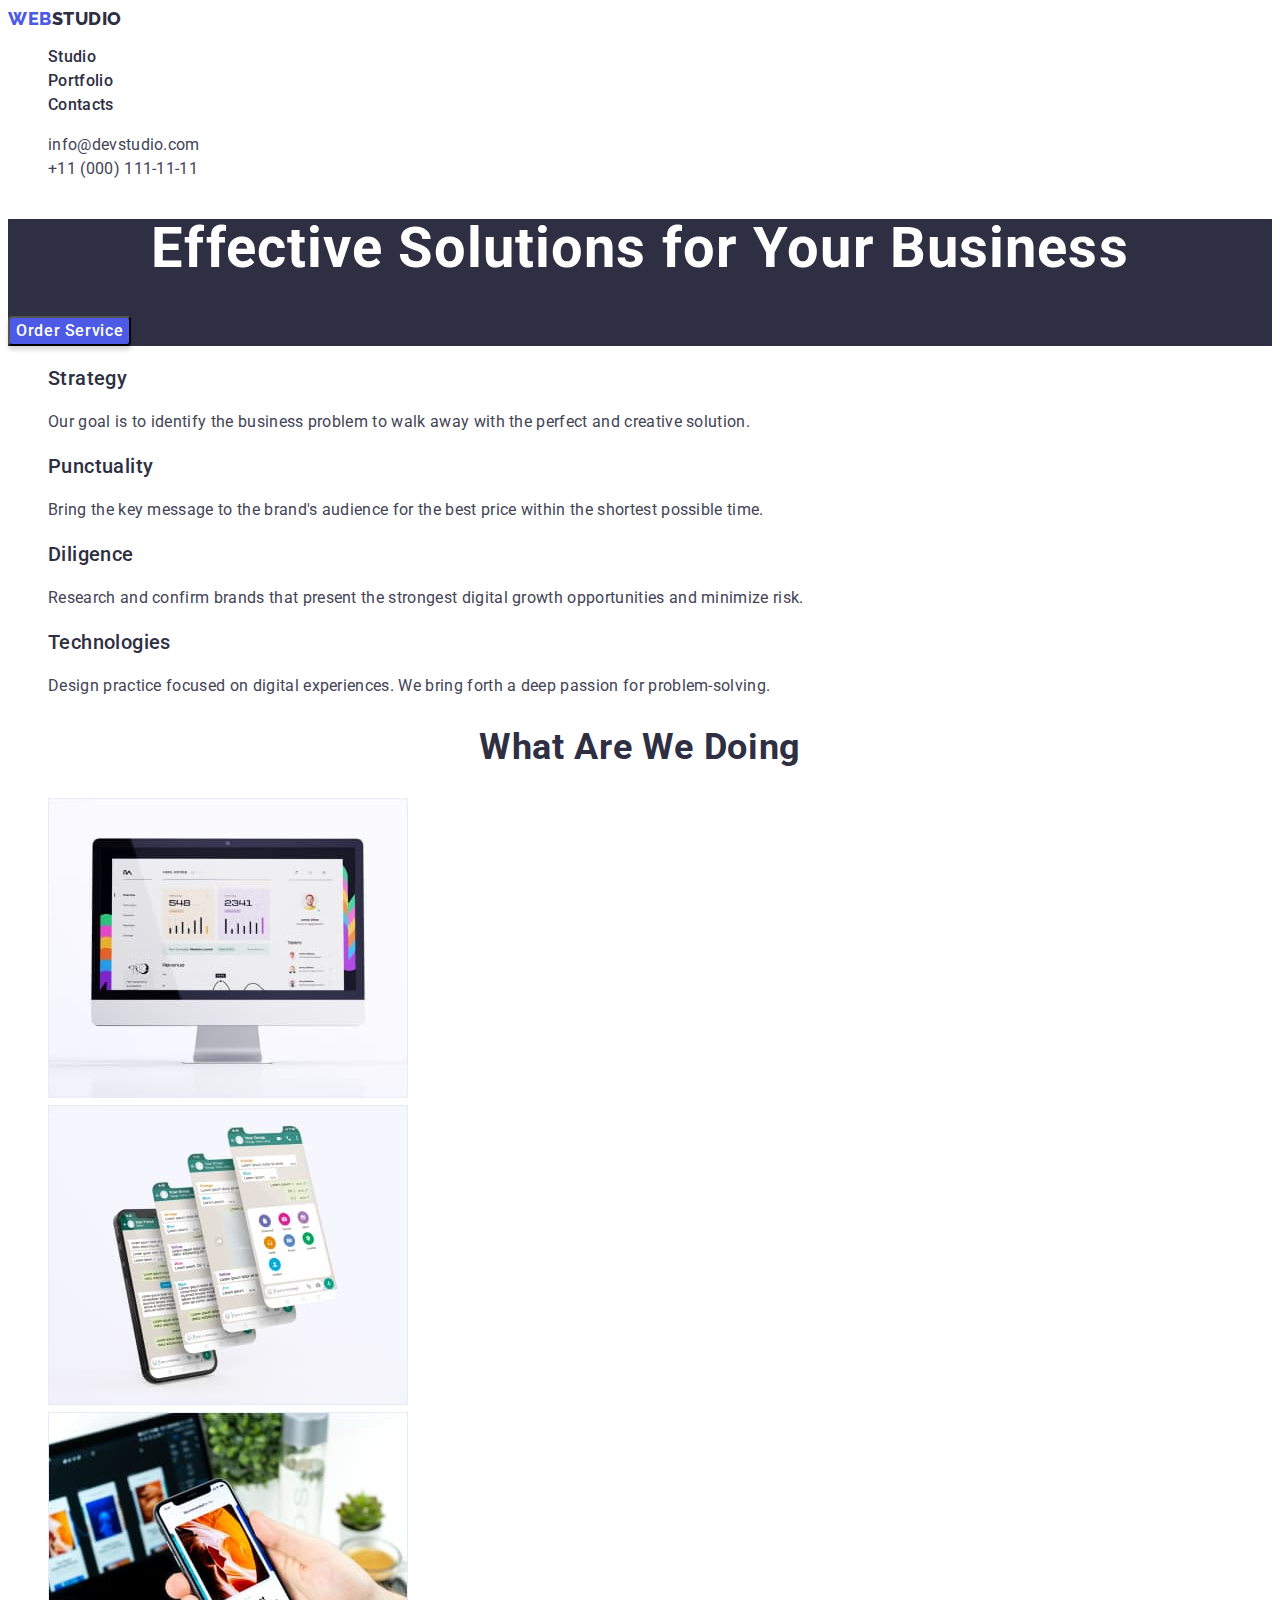
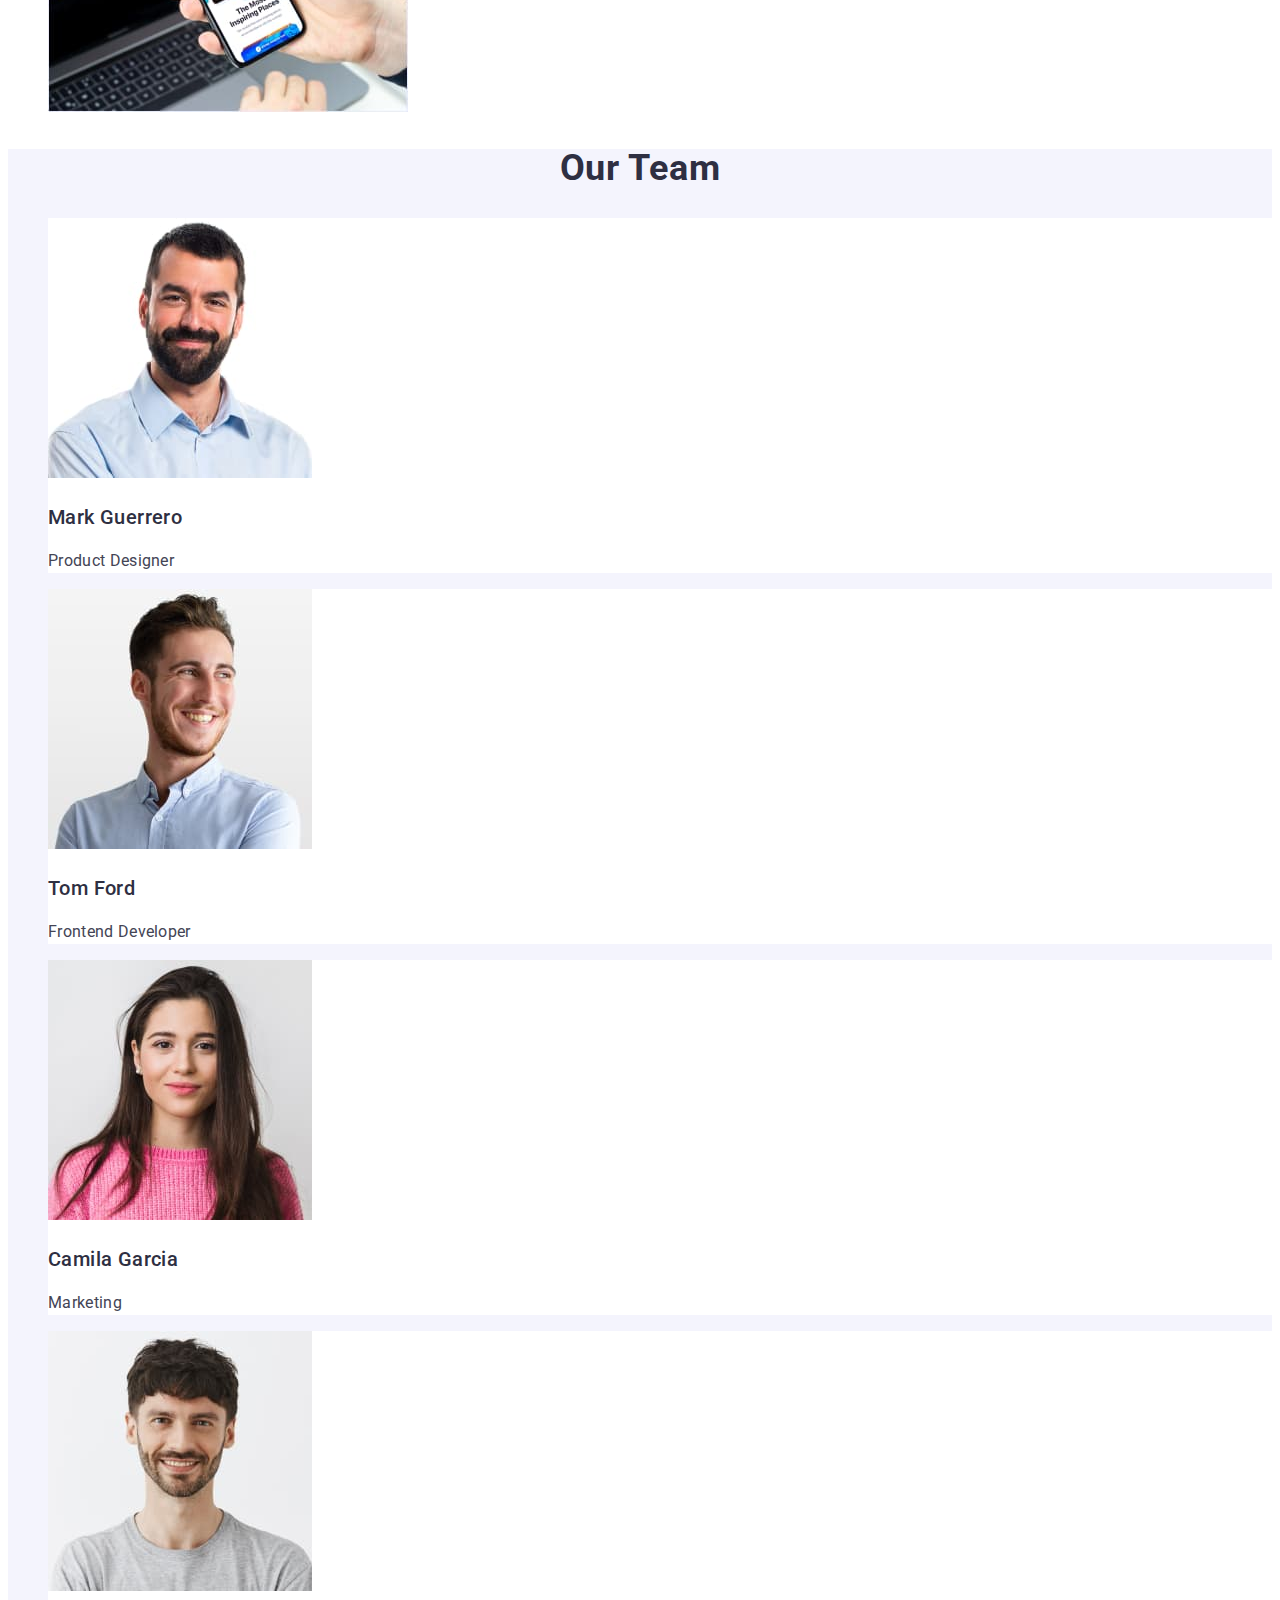
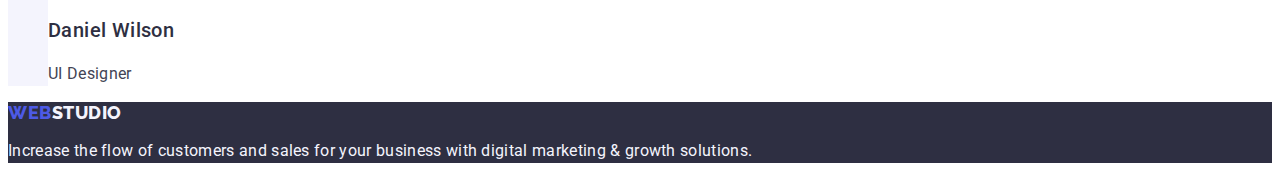
<file: index.html>
<!DOCTYPE html>
<html lang="en">
  <head>
    <meta charset="UTF-8" />
    <meta http-equiv="X-UA-Compatible" content="IE=edge" />
    <meta name="viewport" content="width=device-width, initial-scale=1.0" />
    <title>WebStudio</title>
    <link rel="preconnect" href="https://fonts.googleapis.com" />
    <link rel="preconnect" href="https://fonts.gstatic.com" crossorigin />
    <link
      href="https://fonts.googleapis.com/css2?family=Montserrat:wght@400;700&family=Raleway:wght@800&family=Roboto:wght@400;500;700;900&display=swap"
      rel="stylesheet"
    />
    <link rel="stylesheet" href="./css/styles.css" />
  </head>
  <body>
    <!-- шапка -->
    <header class="page-header">
      <nav class="page-nav">
        <a class="logotype link" href="./index.html">
          Web<span class="logotype-item">Studio</span></a
        >
        <ul class="menu list">
          <li class="menu-item">
            <a class="menu-link link" href="./index.html">Studio</a>
          </li>
          <li class="menu-item">
            <a class="menu-link link" href="./portfolio.html">Portfolio</a>
          </li>
          <li class="menu-item">
            <a class="menu-link link" href="">Contacts</a>
          </li>
        </ul>
      </nav>
      <address class="address-list">
        <ul class="list">
          <li>
            <a class="link contact-link" href="mailto:info@devstudio.com"
              >info@devstudio.com</a
            >
          </li>
          <li>
            <a class="link contact-link" href="tel:+110001111111"
              >+11 (000) 111-11-11</a
            >
          </li>
        </ul>
      </address>
    </header>
    <!-- основний вміст -->
    <main>
      <section class="hero-section">
        <h1 class="main-title">Effective Solutions for Your Business</h1>
        <button class="modal-btn" type="button">Order Service</button>
      </section>
      <!-- наші переваги -->
      <section>
        <h2 hidden class="description-title">Our strengths</h2>
        <ul class="list">
          <li>
            <h3 class="suptitle">Strategy</h3>
            <p class="description-item">
              Our goal is to identify the business problem to walk away with the
              perfect and creative solution.
            </p>
          </li>
          <li>
            <h3 class="suptitle">Punctuality</h3>
            <p class="description-item">
              Bring the key message to the brand's audience for the best price
              within the shortest possible time.
            </p>
          </li>
          <li>
            <h3 class="suptitle">Diligence</h3>
            <p class="description-item">
              Research and confirm brands that present the strongest digital
              growth opportunities and minimize risk.
            </p>
          </li>
          <li>
            <h3 class="suptitle">Technologies</h3>
            <p class="description-item">
              Design practice focused on digital experiences. We bring forth a
              deep passion for problem-solving.
            </p>
          </li>
        </ul>
      </section>
      <!-- чим ми займаємось -->
      <section>
        <h2 class="description-title">What are we doing</h2>
        <ul class="list">
          <li>
            <img
              src="./images/what-are-we-doing/research.jpg"
              alt="Research"
              width="360"
              height="300"
            />
          </li>
          <li>
            <img
              src="./images/what-are-we-doing/social-networks.jpg"
              alt="Social Networks"
              width="360"
              height="300"
            />
          </li>
          <li>
            <img
              src="./images/what-are-we-doing/phone-program.jpg"
              alt="Phone Program"
              width="360"
              height="300"
            />
          </li>
        </ul>
      </section>
      <!-- наша команда -->
      <section class="team-section">
        <h2 class="description-title">Our Team</h2>
        <ul class="list">
          <li class="team-list-item">
            <img
              src="./images/our-team/mark-guerrero.jpg"
              alt="Mark Guerrero"
              width="264"
              height="260"
            />
            <h3 class="suptitle">Mark Guerrero</h3>
            <p class="description-item">Product Designer</p>
          </li>
          <li class="team-list-item">
            <img
              src="./images/our-team/tom-ford.jpg"
              alt="Tom Ford"
              width="264"
              height="260"
            />
            <h3 class="suptitle">Tom Ford</h3>
            <p class="description-item">Frontend Developer</p>
          </li>
          <li class="team-list-item">
            <img
              src="./images/our-team/camila-garcia.jpg"
              alt="Camila Garcia"
              width="264"
              height="260"
            />
            <h3 class="suptitle">Camila Garcia</h3>
            <p class="description-item">Marketing</p>
          </li>
          <li class="team-list-item">
            <img
              src="./images/our-team/daniel-wilson.jpg"
              alt="Daniel Wilson"
              width="264"
              height="260"
            />
            <h3 class="suptitle">Daniel Wilson</h3>
            <p class="description-item">UI Designer</p>
          </li>
        </ul>
      </section>
    </main>
    <!-- футер -->
    <footer class="footer-section">
      <a class="logotype link" href="./index.html"
        >Web<span class="logotype-item logotype-item-theme-dark"
          >Studio</span
        ></a
      >
      <p class="description-item description-item-theme-dark">
        Increase the flow of customers and sales for your business with digital
        marketing & growth solutions.
      </p>
    </footer>
  </body>
</html>
</file>
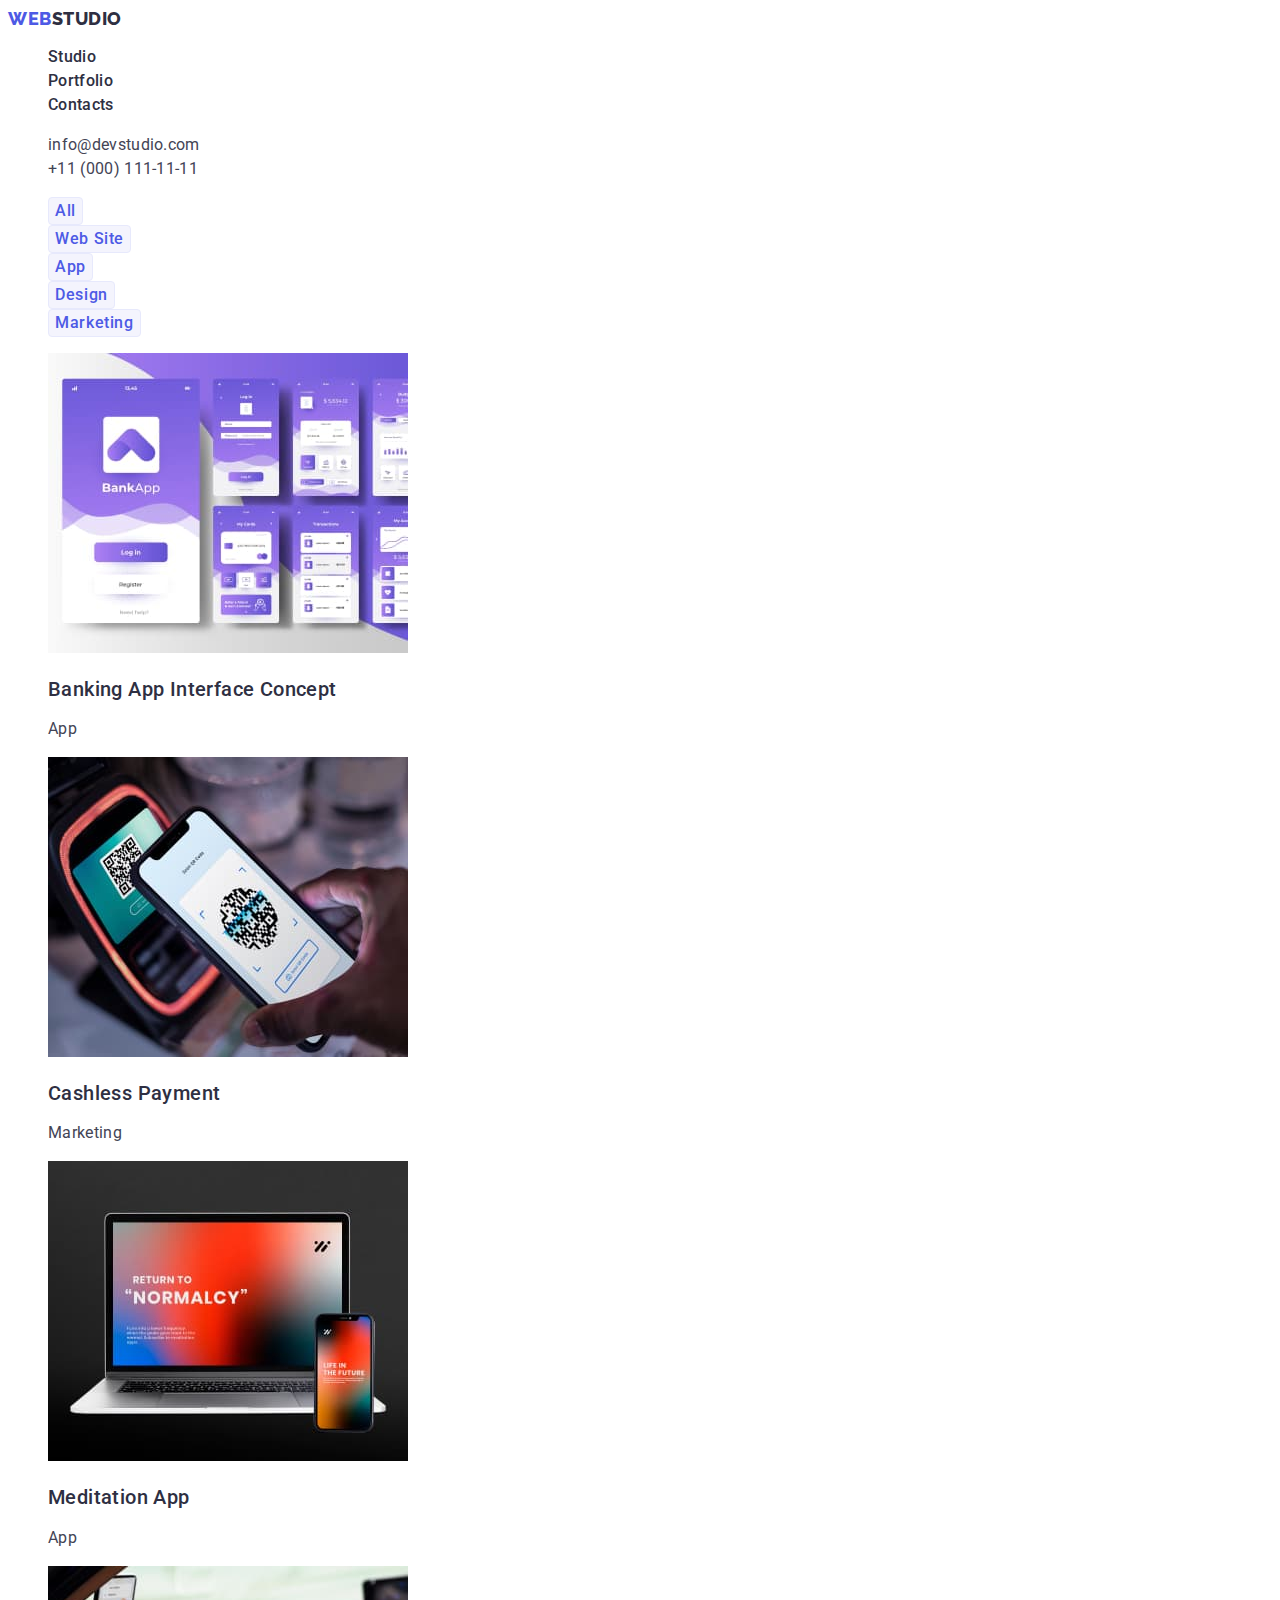
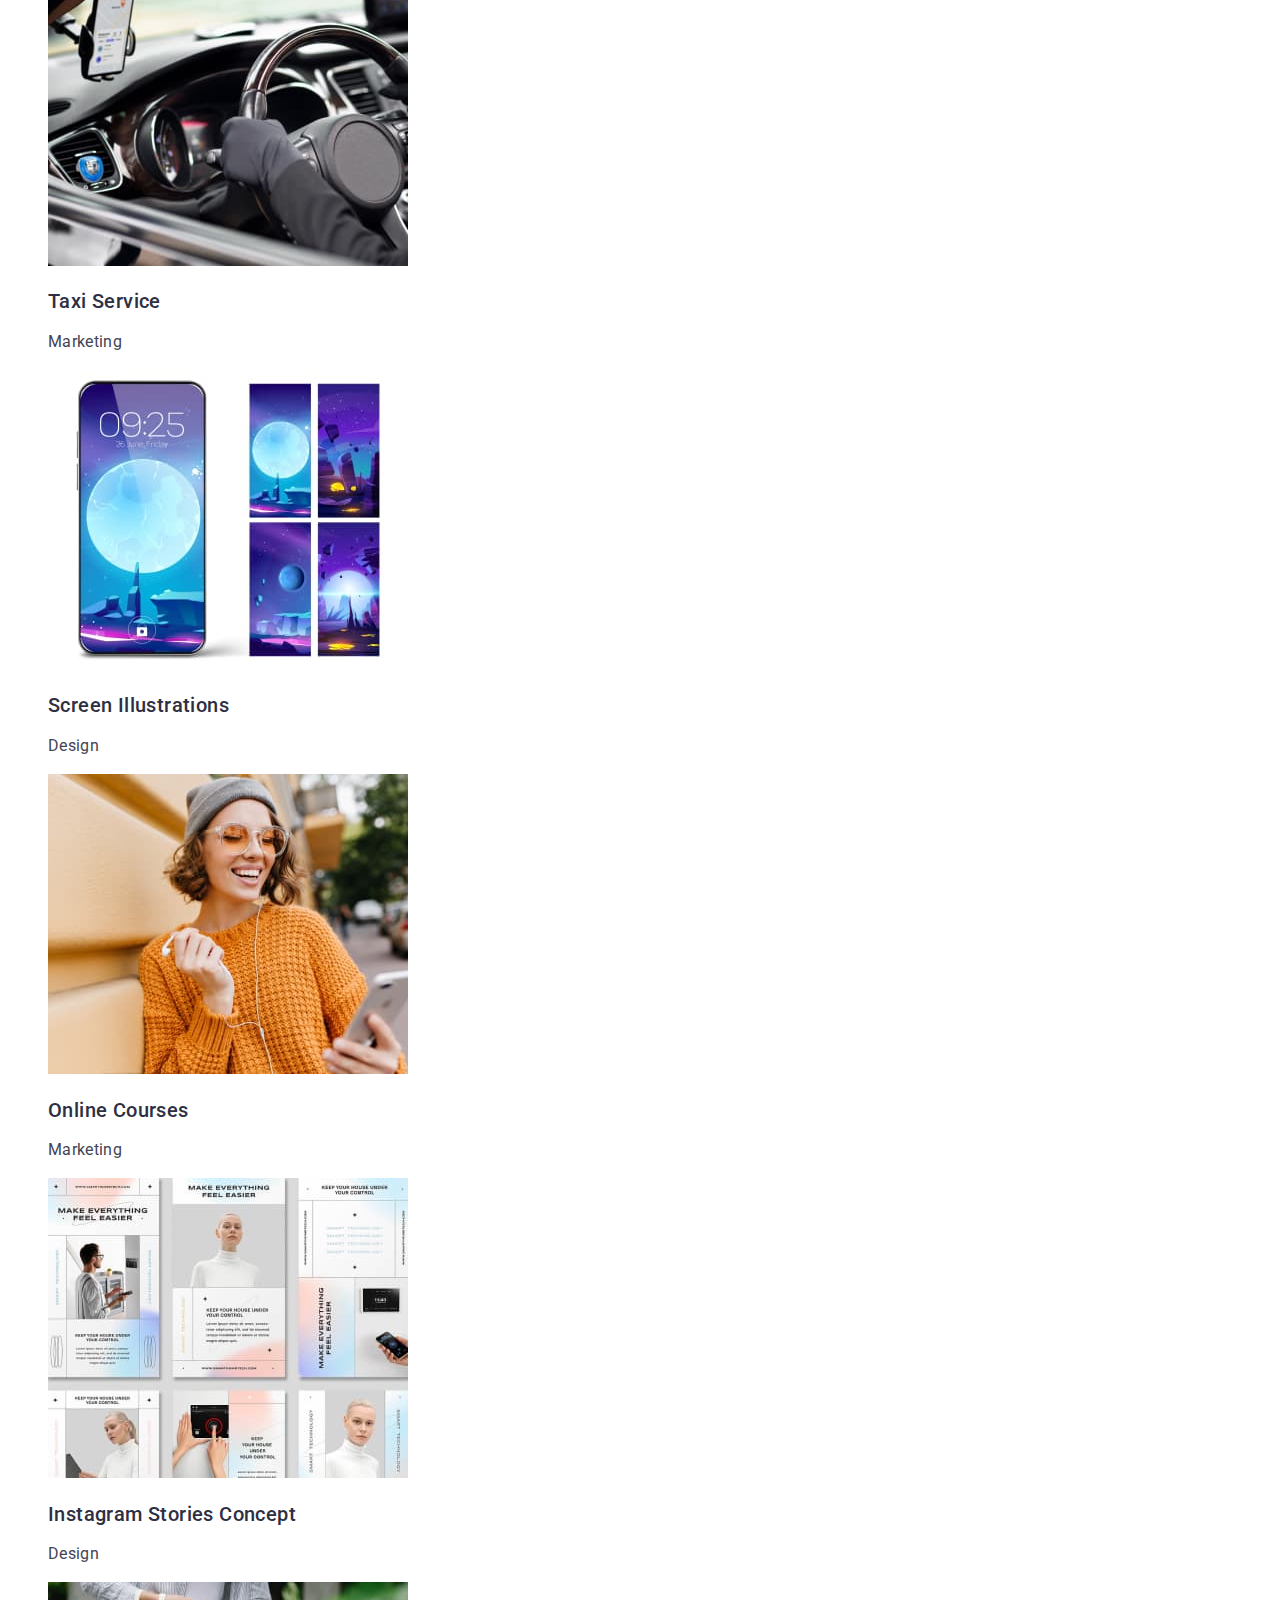
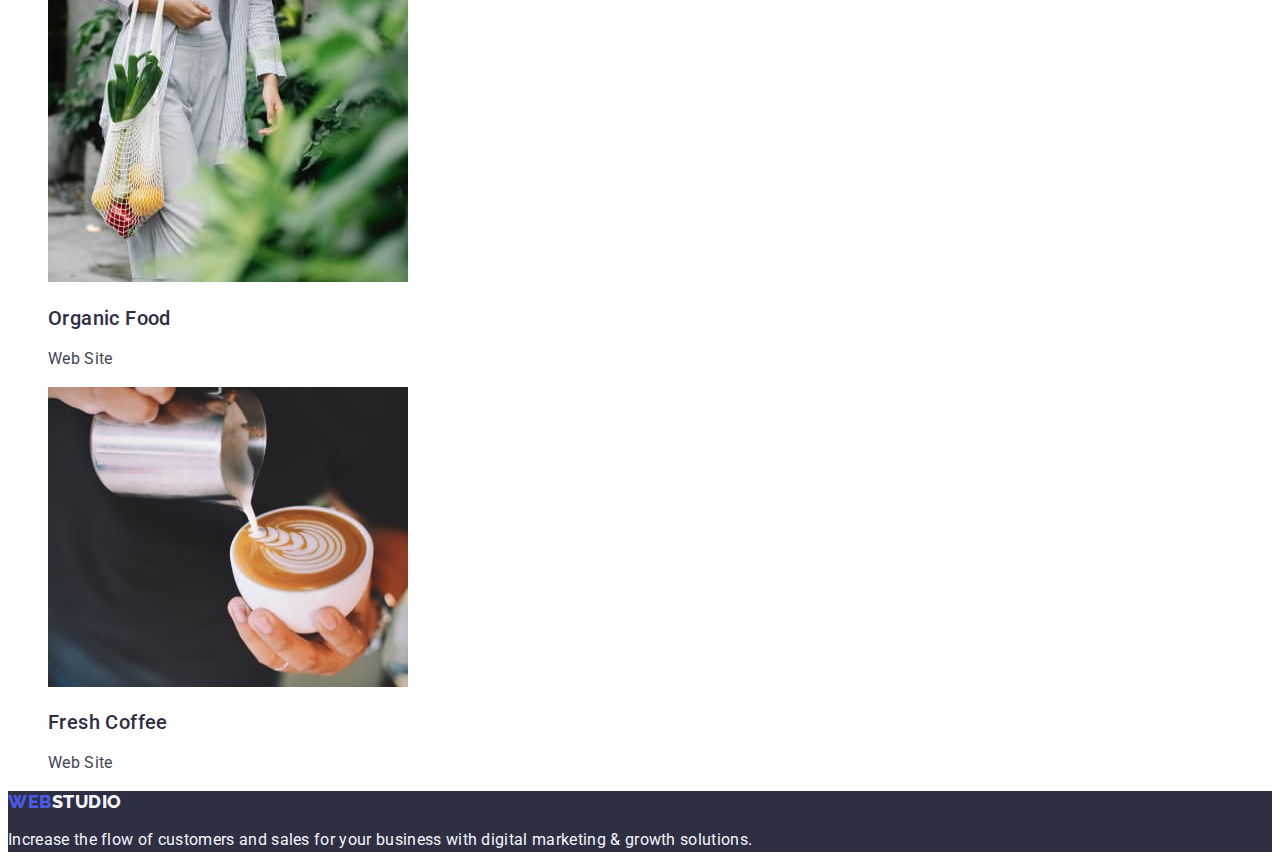
<file: portfolio.html>
<!DOCTYPE html>
<html lang="en">
  <head>
    <meta charset="UTF-8" />
    <meta http-equiv="X-UA-Compatible" content="IE=edge" />
    <meta name="viewport" content="width=device-width, initial-scale=1.0" />
    <title>Portfolio</title>
    <link rel="preconnect" href="https://fonts.googleapis.com" />
    <link rel="preconnect" href="https://fonts.gstatic.com" crossorigin />
    <link
      href="https://fonts.googleapis.com/css2?family=Montserrat:wght@400;700&family=Raleway:wght@800&family=Roboto:wght@400;500;700;900&display=swap"
      rel="stylesheet"
    />
    <link rel="stylesheet" href="./css/styles.css" />
  </head>
  <body>
    <!-- шапка -->
    <header class="page-header">
      <nav class="page-nav">
        <a class="logotype link" href="./index.html"
          >Web<span class="logotype-item">Studio</span></a
        >
        <ul class="menu list">
          <li class="menu-item">
            <a class="menu-link link" href="./index.html">Studio</a>
          </li>
          <li class="menu-item">
            <a class="menu-link link" href="./portfolio.html">Portfolio</a>
          </li>
          <li class="menu-item">
            <a class="menu-link link" href="">Contacts</a>
          </li>
        </ul>
      </nav>
      <address class="address-list">
        <ul class="list">
          <li class="link">
            <a class="contact-link link" href="mailto:info@devstudio.com"
              >info@devstudio.com</a
            >
          </li>
          <li class="link">
            <a class="contact-link link" href="tel:+110001111111"
              >+11 (000) 111-11-11</a
            >
          </li>
        </ul>
      </address>
    </header>
    <!-- основний вміст -->
    <main>
      <section class="">
        <h1 hidden>Menu</h1>
        <ul class="list">
          <li><button class="portfolio-btn" type="button">All</button></li>
          <li><button class="portfolio-btn" type="button">Web Site</button></li>
          <li><button class="portfolio-btn" type="button">App</button></li>
          <li><button class="portfolio-btn" type="button">Design</button></li>
          <li>
            <button class="portfolio-btn" type="button">Marketing</button>
          </li>
        </ul>
        <!-- проекти -->
        <ul class="list">
          <li>
            <a class="link" href="">
              <img
                src="./images/portfolio-projects/bank-app.jpg"
                alt="Banking App"
                width="360"
                height="300"
              />
              <h2 class="suptitle">Banking App Interface Concept</h2>
              <p class="description-item">App</p>
            </a>
          </li>
          <li>
            <a class="link" href="">
              <img
                src="./images/portfolio-projects/cashless-payment.jpg"
                alt="Cashless payment"
                width="360"
                height="300"
              />
              <h2 class="suptitle">Cashless Payment</h2>
              <p class="description-item">Marketing</p>
            </a>
          </li>
          <li>
            <a class="link" href="">
              <img
                src="./images/portfolio-projects/meditation-app.jpg"
                alt="App for meditation"
                width="360"
                height="300"
              />
              <h2 class="suptitle">Meditation App</h2>
              <p class="description-item">App</p>
            </a>
          </li>
          <li>
            <a class="link" href="">
              <img
                src="./images/portfolio-projects/taxi-service.jpg"
                alt="Taxi service"
                width="360"
                height="300"
              />

              <h2 class="suptitle">Taxi Service</h2>
              <p class="description-item">Marketing</p>
            </a>
          </li>
          <li>
            <a class="link" href="">
              <img
                src="./images/portfolio-projects/screen-illustrations.jpg"
                alt="Screen illustrations"
                width="360"
                height="300"
              />
              <h2 class="suptitle">Screen Illustrations</h2>
              <p class="description-item">Design</p>
            </a>
          </li>
          <li>
            <a class="link" href="">
              <img
                src="./images/portfolio-projects/online-courses.jpg"
                alt="Online courses"
                width="360"
                height="300"
              />
              <h2 class="suptitle">Online Courses</h2>
              <p class="description-item">Marketing</p>
            </a>
          </li>
          <li>
            <a class="link" href="">
              <img
                src="./images/portfolio-projects/instagram-stories-concept.jpg"
                alt="Stories concept"
                width="360"
                height="300"
              />
              <h2 class="suptitle">Instagram Stories Concept</h2>
              <p class="description-item">Design</p>
            </a>
          </li>
          <li>
            <a class="link" href="">
              <img
                src="./images/portfolio-projects/organic-food.jpg"
                alt="Organic food"
                width="360"
                height="300"
              />
              <h2 class="suptitle">Organic Food</h2>
              <p class="description-item">Web Site</p>
            </a>
          </li>
          <li>
            <a class="link" href="">
              <img
                src="./images/portfolio-projects/fresh-coffe.jpg"
                alt="Coffe"
                width="360"
                height="300"
              />
              <h2 class="suptitle">Fresh Coffee</h2>
              <p class="description-item">Web Site</p>
            </a>
          </li>
        </ul>
      </section>
    </main>
    <!-- футер -->
    <footer class="footer-section">
      <a class="logotype link" href="./index.html"
        >Web<span class="logotype-item logotype-item-theme-dark"
          >Studio</span
        ></a
      >
      <p class="description-item description-item-theme-dark">
        Increase the flow of customers and sales for your business with digital
        marketing & growth solutions.
      </p>
    </footer>
  </body>
</html>
</file>
<file: css/styles.css>
:root {
  --primary-font: 'Roboto', sans-serif;
  --secondary-font: 'Raleway', sans-serif;
  --accent-color: #4d5ae5;
  --secondary-accent-color: #404bbf;
  --primery-page-color-dark: #434455;
  --secondary-page-color-dark: #2e2f42;
  --text-color-light: #ffffff;
  --secondary-text-color-light: #f4f4fd;
  --primary-font-size: 16px;
  --secondary-font-size: 20px;
  --primary-line-height: 1.5;
  --primary-background-color: #ffffff;
  --secondary-bg-color: #f4f4fd;
  --accent-background-color: #2e2f42;
}
/* скидання дефолтних стилів */
.list {
  list-style: none;
}
.link {
  text-decoration: none;
}
/* наслідування стилів */
body {
  font-family: var(--primary-font);
  font-size: var(--primary-font-size);
  color: var(--primery-page-color-dark);
  line-height: var(--primary-line-height);
  background-color: var(--primary-background-color);
}
/* компоненти */
.description-title {
  font-weight: 700;
  font-size: 36px;
  line-height: 1.11;
  text-align: center;
  letter-spacing: 0.02em;
  text-transform: capitalize;
  color: var(--secondary-page-color-dark);
}
.suptitle {
  font-weight: 500;
  font-size: var(--secondary-font-size);
  line-height: 1.2;
  letter-spacing: 0.02em;
  color: var(--secondary-page-color-dark);
}
.description-item {
  font-family: var(--primary-font);
  font-weight: 400;
  line-height: var(--primary-line-height);
  font-size: var(--primary-font-size);
  letter-spacing: 0.02em;
  color: var(--primery-page-color-dark);
}
.description-item-theme-dark {
  color: var(--secondary-text-color-light);
}
.logotype {
  font-family: var(--secondary-font);
  font-weight: 800;
  font-size: 18px;
  line-height: 1.17;
  display: flex;
  align-items: center;
  letter-spacing: 0.03em;
  text-transform: uppercase;
  color: var(--accent-color);
}

.logotype-item {
  color: var(--secondary-page-color-dark);
}

.logotype-item-theme-dark {
  color: var(--secondary-text-color-light);
}
/* /кінець стилів для компонентів */
/* шапка */
.menu-link {
  font-weight: 500;
  letter-spacing: 0.02em;
  color: var(--secondary-page-color-dark);
}
.menu-link:hover,
.menu-link:focus {
  color: var(--secondary-accent-color);
}
.address-list {
  font-style: normal;
}
.contact-link {
  font-weight: 400;
  letter-spacing: 0.02em;
  color: var(--primery-page-color-dark);
}
.contact-link:hover,
.contact-link:focus {
  color: var(--secondary-accent-color);
}
/* /шапка */
/* основна секція */
.hero-section {
  background-color: var(--accent-background-color);
}
.main-title {
  font-weight: 700;
  font-size: 56px;
  line-height: 1.07;
  text-align: center;
  letter-spacing: 0.02em;
  color: var(--text-color-light);
}
.modal-btn {
  font-family: var(--primary-font);
  font-weight: 500;
  font-size: 16px;
  line-height: 1.5;
  display: flex;
  align-items: center;
  letter-spacing: 0.04em;
  color: var(--text-color-light);
  background-color: var(--accent-color);
  box-shadow: 0px 4px 4px rgba(0, 0, 0, 0.15);
  border-radius: 4px;
  cursor: pointer;
}
.modal-btn:hover,
.modal-btn:focus {
  background-color: var(--secondary-accent-color);
}
/* /Кінець основної секції */
/* Team section */
.team-section {
  background-color: var(--secondary-bg-color);
}
.team-list-item {
  background-color: var(--primary-background-color);
}
/* Кінець Team section */
/* футер */
.footer-section {
  background-color: var(--accent-background-color);
}
/* Сторінка Портфоліо */
.portfolio-btn {
  font-family: var(--primary-font);
  font-weight: 500;
  font-size: var(--primary-font-size);
  line-height: var(--primary-line-height);
  letter-spacing: 0.04em;
  color: var(--accent-color);
  background: var(--secondary-bg-color);
  border: 1px solid #e7e9fc;
  border-radius: 4px;
  cursor: pointer;
}
.portfolio-btn:hover,
.portfolio-btn:focus {
  color: var(--text-color-light);
  background: var(--secondary-accent-color);
  box-shadow: 0px 3px 1px rgba(0, 0, 0, 0.1), 0px 2px 1px rgba(0, 0, 0, 0.08),
    0px 2px 2px rgba(0, 0, 0, 0.12);
  border-radius: 4px;
}
</file>
